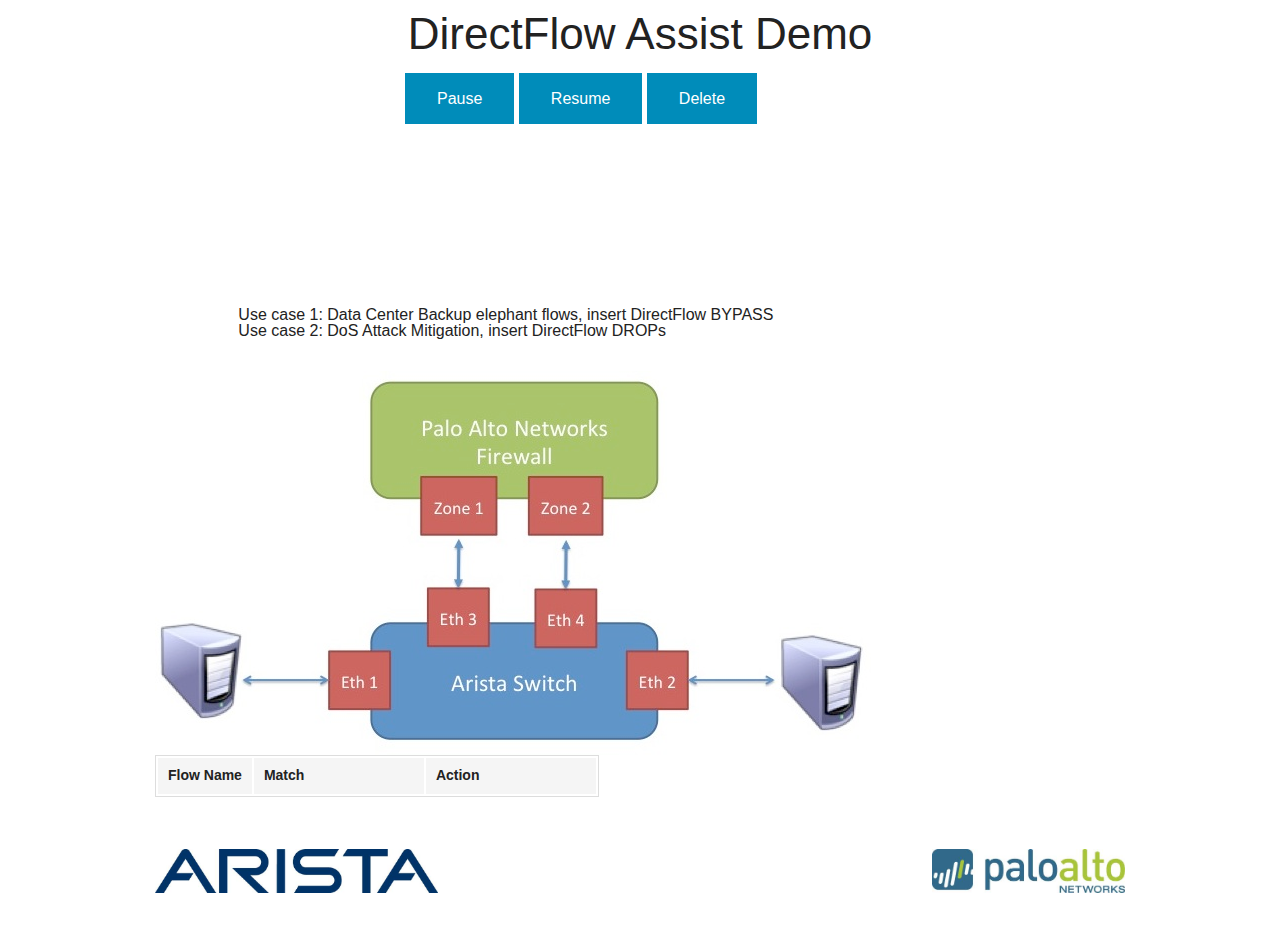
<file: demo/panView/index.html>
<!DOCTYPE html>
<meta charset="utf-8">
<head>
    <script type="text/javascript" src="jquery-2.1.0.min.js"></script>
    <link rel="stylesheet" href="css/foundation.min.css">
    <style>
        .bar {
            fill: orange;
        }
        .bar:hover {
            fill: orangered ;
        }
        .d3-tip {
            line-height: 1;
            font-weight: bold;
            padding: 12px;
            background: rgba(0, 0, 0, 0.8);
            color: #fff;
            border-radius: 2px;
        }

        /* Creates a small triangle extender for the tooltip */
        .d3-tip:after {
            box-sizing: border-box;
            display: inline;
            font-size: 10px;
            width: 100%;
            line-height: 1;
            color: rgba(0, 0, 0, 0.8);
            content: "\25BC";
            position: absolute;
            text-align: center;
        }

        /* Style northward tooltips differently */
        .d3-tip.n:after {
            margin: -1px 0 0 0;
            top: 100%;
            left: 0;
        }
    </style>
</head>
<body>
    <div class="row">
        <div class = "small-12 columns">
            <h1 align=center>DirectFlow Assist Demo</h1>
        </div>
    </div>
    <div class="row">
        <div class = "small-1 columns">
        </div>
        <div class = "small-9 columns">
            <button id="pause">Pause</button>
            <button id="resume">Resume</button>
            <button id="delete">Delete</button>
        </div>
    </div>

</div>
    <div class = "row">
        <script>
            $(document).ready(function() {
                $("#pause" )
                .click(function( event ) {
                    $.get("http://172.22.28.143:8090/dfa/pause");
                    console.log("pause")
                });
                $("#resume" )
                .click(function( event ) {
                    $.get("http://172.22.28.143:8090/dfa/resume");
                    console.log("resume")
                });
                $("#delete" )
                .click(function( event ) {
                    $.get("http://172.22.28.143:8090/dfa/delete");
                    console.log("delete")
                    // Reset Graphic
                });
            });
        </script>
        <script src="./d3.min.js"></script>
        <script>
            var width = 800;
            var gap = 5;
            var left_width = 100;
            var barHeight = 20;
            var names = [];
            var rates = []; 
            var totalBarHeight = (barHeight + gap * 2) * 4;
            var maxRate = 100;

            var svg = d3.select("body").append("svg")
            .attr("width", width + left_width)
            .attr("height", totalBarHeight + 40)
            .append("g")
            .attr("transform", "translate(10, 20)");
            $.getJSON('http://172.22.28.143:8090/something?callback=?', receivedData);
            $.getJSON('http://172.22.28.143:8090/show/directflow/flows?callback=?', receivedFlows);
            doPoll();


            /*
                Internal Functions
            */

            function receivedData(data, stat) {
                console.log("received data");
                var i = 0;
                data.forEach(function(intf) {
                    names.push(intf.name);
                    rates.push(intf.stats.inPktsRate + i);
                    i = i + .000001;
                });
                graph(data);
            }
            function receivedData2(data, stat) {
                var rates = []
                data.forEach(function(intf) {
                    rates.push(intf.stats.inPktsRate + intf.stats.outPktsRate);
                });
                console.log(rates);
                redraw(rates);
            }

            function receivedFlows(data, stat) {
                removeFlows();
                showFlows(data);
            }

            function doPoll() {
                $.getJSON('http://172.22.28.143:8090/something?callback=?', receivedData2);
                $.getJSON('http://172.22.28.143:8090/show/directflow/flows?callback=?', receivedFlows);
                setTimeout(doPoll, 4000);
            }


            function redraw(rates) {
                var x = d3.scale.linear()
                .domain([0, maxRate])
                .range([0, width]);

                svg.selectAll("rect")
                .data(rates)
                .transition()
                .attr("width", function(d) {
                    return x(d) })

            }

            function showFlows(flows) {
                flows.forEach(function(flow) {
                    var $match;
                    var $action = "<b>outIntf:</b> " + flow.action.outInterfaces[0];

                    if(flow.match.inInterfaces.length > 0) {
                        //Static flow entries
                        $match = "<b>inIntf: </b>" + flow.match.inInterfaces[0];
                    }
                    if(flow.match.ipDst != null) {
                        //Matching on IP
                        $match = "<b>ipDst:</b> " + flow.match.ipDst.ip + "<br/> <b>ipSrc:</b> " + flow.match.ipSrc.ip;
                        if(flow.action.outputDrop) {
                            //Drop Rule - Firewall demo
                            $action = "<b>DROP</b>";
                            // Insert drop graphic here
                        }
                        else {
                            // Bypass rule
                            // Insert BYPASS graphic here
                        }

                    }
                    $("#flows").append("<tr class=\"flowRow\"><td>" + flow.name + "</td><td>" + $match + 
                            "</td><td>" + $action + "</td></tr>");
                });
            }

            function removeFlows() {
                $("tr").remove(".flowRow");
            }

            function graph(data)
            {
                var x = d3.scale.linear()
                .domain([0, maxRate])
                .range([0, width]);

                var y = d3.scale.ordinal()
                .domain(rates)
                .rangeBands([0, totalBarHeight]);

                svg.selectAll("rect")
                .data(rates)
                .enter()
                .append("rect")
                .attr("class", "bar")
                .attr("x", left_width)
                .attr("y", function(d,i){ 
                    return y(d);
                })
                .attr("width", function(d) {
                    return x(d); })
                .attr("height", barHeight);

                y = d3.scale.ordinal()
                .domain(names)
                .rangeBands([0, totalBarHeight]);

                svg.selectAll("text.label")
                .data(names)
                .enter().append("text")
                .attr("x", left_width / 2)
                .attr("y", function(d, i){ 
                    return y(d) + y.rangeBand()/2 - gap; } )
                .attr("dy", ".36em")
                .attr("text-anchor", "middle")
                .attr('class', 'name')
                .text(String);
            }
        </script>
    </div>
    <div class = "row">
        <div class = "small-1 column">
        </div>
        <div class = "small-11 columns">
            Use case 1: Data Center Backup elephant flows, insert DirectFlow BYPASS
        </div>
    </div>
    <div class = "row">
        <div class = "small-1 column">
        </div>
        <div class = "small-11 columns">
            Use case 2: DoS Attack Mitigation, insert DirectFlow DROPs
        </div>
    </div>
    </br>
    </br>
    <div class = "row">
        <div class = "twelve columns">
            <img src = "panDiagram.jpg" height = "300" />
        </div>
    </div>
    <div class = "row">
        <div class = "small-12 columns">
                <table>
                    <thead>
                        <tr>
                            <th>Flow Name</th>
                            <th width="170">Match</th>
                            <th width="170">Action</th>
                        </tr>
                    </thead>
                    <tbody id="flows">
                    </tbody>
                </table>
        </div>
    </div>
    <br/>
    <br/>
    <div class="row">
        <div class="two columns">
            <img src = "arista_logo.jpg" style="height:44px; float: left;"/>
            <img src = "panlogo.jpg" style="height:44px; float: right;"/>
        </div>
    </div>
    <div class="row">
        <br/>
        <br/>
    </div>
</body>
</html>
</file>
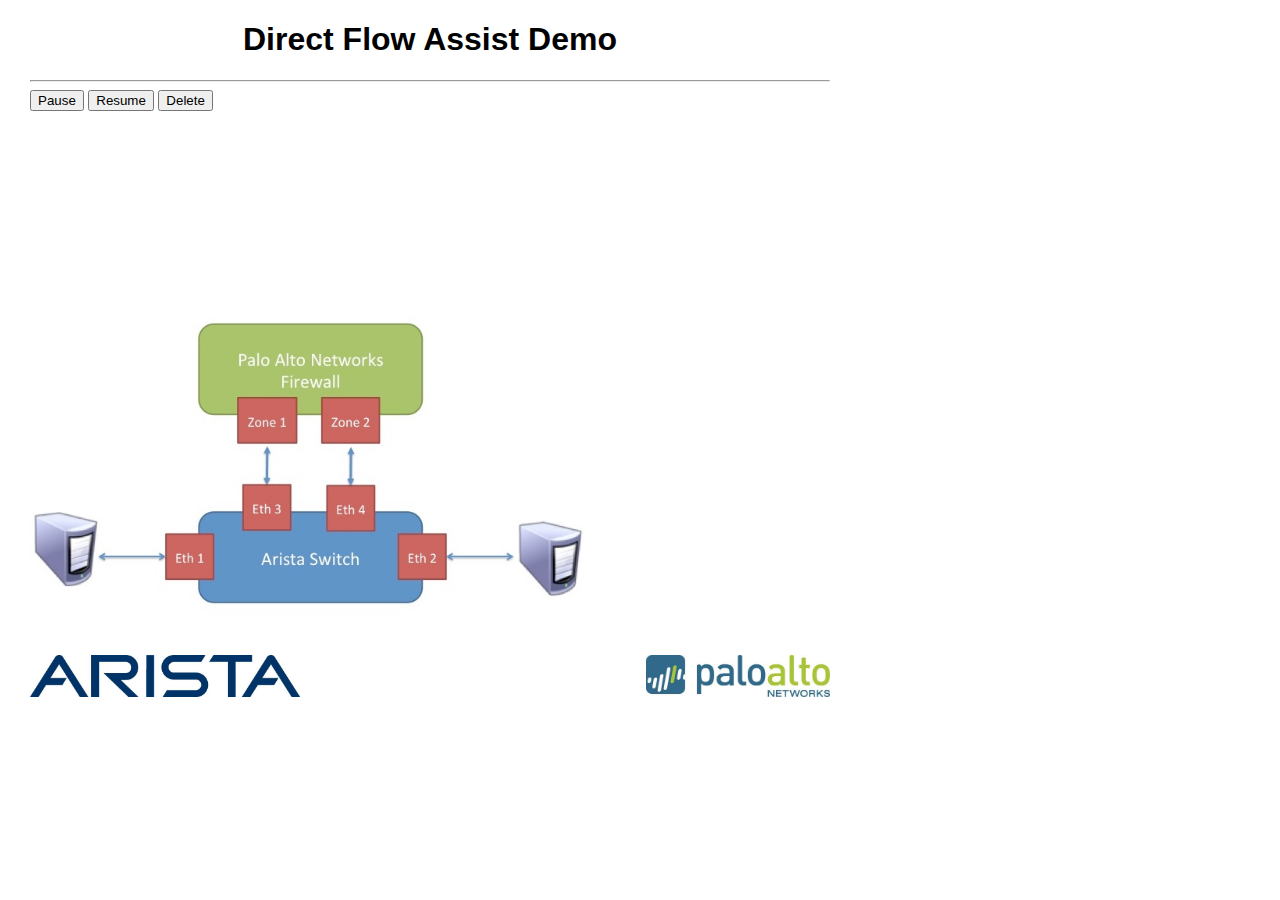
<file: demo/panView/d3-old.html>
<!DOCTYPE html>
<meta charset="utf-8">
<style>

    body {
        margin-left:30px;
        font-family: "Helvetica", Sans-serif;
        width: 800px;
    }
    .bar {
        fill: steelblue;
    }

    .bar:hover {
        fill: brown;
    }

    .axis {
        font: 10px sans-serif;
    }

    .axis path,
    .axis line {
        fill: none;
        stroke: #000;
        shape-rendering: crispEdges;
    }

    .x.axis path {
        display: none;
    }
    .rate {
          fill: white;
      }

    .right {
        float:right;
    }
    .left {
        float:left;
    } 
</style>
<head>
    <script type="text/javascript" src="jquery-2.1.0.min.js"></script>
</head>
<body>
    <h1 align=center>Direct Flow Assist Demo</h1>
    <hr>
    <button id="pause">Pause</button>
    <button id="resume">Resume</button>
    <button id="delete">Delete</button>

    <script>
        $(document).ready(function() {
            $("#pause" )
            .click(function( event ) {
                $.get("http://localhost:8080/dfa/pause");
                console.log("pause")
            });
            $("#resume" )
            .click(function( event ) {
                $.get("http://localhost:8080/dfa/resume");
                console.log("resume")
            });
            $("#delete" )
            .click(function( event ) {
                $.get("http://localhost:8080/dfa/delete");
                console.log("delete")
            });
        });
    </script>
    <script src="./d3.min.js"></script>
    <script>
        var width = 800;
        var gap = 5;
        var left_width = 100;
        var barHeight = 20;
        var names = [];
        var rates = []; 
        var totalBarHeight = (barHeight + gap * 2) * 4;
        var maxRate = 20;

        var svg = d3.select("body").append("svg")
        .attr("width", width + left_width)
        .attr("height", totalBarHeight + 80)
        .append("g")
        .attr("transform", "translate(10, 20)");
        $.getJSON('http://localhost:8080/something?callback=?', receivedData);
        doPoll();
        function receivedData(data, stat) {
            var i = 0;
            data.forEach(function(intf) {
                names.push(intf.name);
                rates.push(intf.stats.inPktsRate + i);
                i = i + .000001;
            });
            foo(data);
        }
        function receivedData2(data, stat) {
            var rates = []
            data.forEach(function(intf) {
                rates.push(intf.stats.inPktsRate + intf.stats.outPktsRate);
            });
            console.log(rates);
            redraw(rates);
        }
        function doPoll() {
            $.getJSON('http://localhost:8080/something?callback=?', receivedData2);
            setTimeout(doPoll, 4000);
        }


        function redraw(rates) {

            var x = d3.scale.linear()
            .domain([0, maxRate])
            .range([0, width]);

            svg.selectAll("rect")
            .data(rates)
            .transition()
            .attr("width", function(d) {
                return x(d) })

        }

        function foo(data)
        {


            var x = d3.scale.linear()
            .domain([0, maxRate])
            .range([0, width]);

            var y = d3.scale.ordinal()
            .domain(rates)
            .rangeBands([0, totalBarHeight]);

            svg.selectAll("rect")
            .data(rates)
            .enter()
            .append("rect")
            .attr("class", "bar")
            .attr("x", left_width)
            .attr("y", function(d,i){ 
                console.log(i);
                console.log(y(d));
                //return i * 20 + 20;
                return y(d);
                })
            .attr("width", function(d) {
                return x(d); })
            .attr("height", barHeight);

            y = d3.scale.ordinal()
            .domain(names)
            .rangeBands([0, totalBarHeight]);

            svg.selectAll("text.label")
            .data(names)
            .enter().append("text")
            .attr("x", left_width / 2)
            .attr("y", function(d, i){ 
                return y(d) + y.rangeBand()/2 - gap; } )
            .attr("dy", ".36em")
            .attr("text-anchor", "middle")
            .attr('class', 'name')
            .text(String);
        }
    </script>
    <div>
        <img src = "panDiagram.jpg" height = "300" />
</div>
<br/>
<br/>
    <div class=left>
    <img src = "arista_logo.jpg" height = "42"/>
</div>
<div class=right>
    <img src = "panlogo.jpg" height = "42"/>
</div>
</body>
</html>
</file>
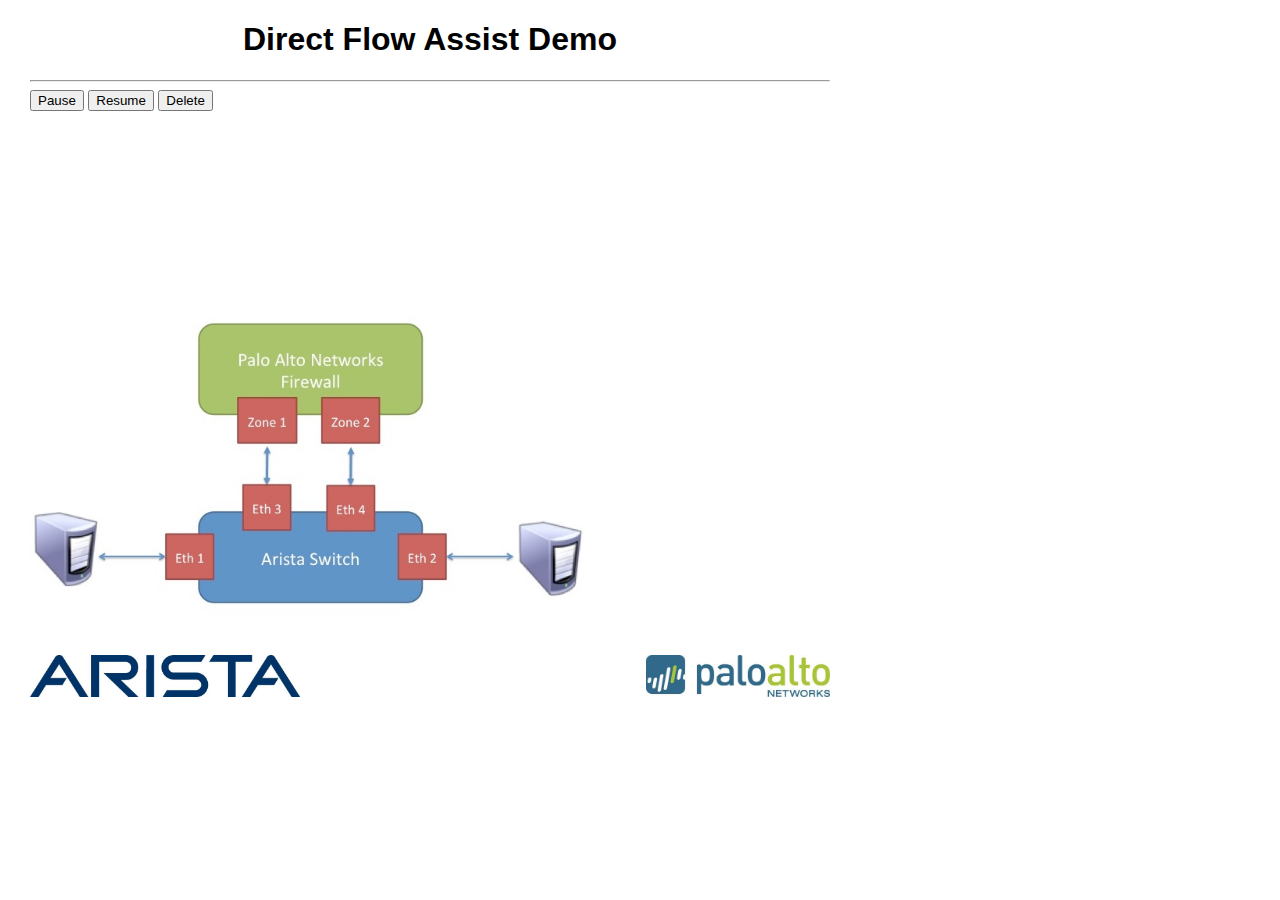
<file: demo/panView/d3.html>
<!DOCTYPE html>
<meta charset="utf-8">
<style>

    body {
        margin-left:30px;
        font-family: "Helvetica", Sans-serif;
        width: 800px;
    }
    .bar {
        fill: steelblue;
    }

    .bar:hover {
        fill: brown;
    }

    .axis {
        font: 10px sans-serif;
    }

    .axis path,
    .axis line {
        fill: none;
        stroke: #000;
        shape-rendering: crispEdges;
    }

    .x.axis path {
        display: none;
    }
    .rate {
          fill: white;
      }

    .right {
        float:right;
    }
    .left {
        float:left;
    } 
</style>
<head>
    <script type="text/javascript" src="jquery-2.1.0.min.js"></script>
</head>
<body>
    <h1 align=center>Direct Flow Assist Demo</h1>
    <hr>
    <button id="pause">Pause</button>
    <button id="resume">Resume</button>
    <button id="delete">Delete</button>

    <script>
        $(document).ready(function() {
            $("#pause" )
            .click(function( event ) {
                $.get("http://localhost:8080/dfa/pause");
                console.log("pause")
            });
            $("#resume" )
            .click(function( event ) {
                $.get("http://localhost:8080/dfa/resume");
                console.log("resume")
            });
            $("#delete" )
            .click(function( event ) {
                $.get("http://localhost:8080/dfa/delete");
                console.log("delete")
            });
        });
    </script>
    <script src="./d3.min.js"></script>
    <script>
        var width = 800;
        var gap = 5;
        var left_width = 100;
        var barHeight = 20;
        var names = [];
        var rates = []; 
        var totalBarHeight = (barHeight + gap * 2) * 4;
        var maxRate = 50;

        var svg = d3.select("body").append("svg")
        .attr("width", width + left_width)
        .attr("height", totalBarHeight + 80)
        .append("g")
        .attr("transform", "translate(10, 20)");
        $.getJSON('http://localhost:8080/something?callback=?', receivedData);
        doPoll();
        function receivedData(data, stat) {
            var i = 0;
            data.forEach(function(intf) {
                names.push(intf.name);
                rates.push(intf.stats.inPktsRate + i);
                i = i + .000001;
            });
            foo(data);
        }
        function receivedData2(data, stat) {
            var rates = []
            data.forEach(function(intf) {
                rates.push(intf.stats.inPktsRate + intf.stats.outPktsRate);
            });
            console.log(rates);
            redraw(rates);
        }
        function doPoll() {
            $.getJSON('http://localhost:8080/something?callback=?', receivedData2);
            setTimeout(doPoll, 4000);
        }


        function redraw(rates) {

            var x = d3.scale.linear()
            .domain([0, maxRate])
            .range([0, width]);

            svg.selectAll("rect")
            .data(rates)
            .transition()
            .attr("width", function(d) {
                return x(d) })

        }

        function foo(data)
        {


            var x = d3.scale.linear()
            .domain([0, maxRate])
            .range([0, width]);

            var y = d3.scale.ordinal()
            .domain(rates)
            .rangeBands([0, totalBarHeight]);

            svg.selectAll("rect")
            .data(rates)
            .enter()
            .append("rect")
            .attr("class", "bar")
            .attr("x", left_width)
            .attr("y", function(d,i){ 
                console.log(i);
                console.log(y(d));
                //return i * 20 + 20;
                return y(d);
                })
            .attr("width", function(d) {
                return x(d); })
            .attr("height", barHeight);

            y = d3.scale.ordinal()
            .domain(names)
            .rangeBands([0, totalBarHeight]);

            svg.selectAll("text.label")
            .data(names)
            .enter().append("text")
            .attr("x", left_width / 2)
            .attr("y", function(d, i){ 
                return y(d) + y.rangeBand()/2 - gap; } )
            .attr("dy", ".36em")
            .attr("text-anchor", "middle")
            .attr('class', 'name')
            .text(String);
        }
    </script>
    <div>
        <img src = "panDiagram.jpg" height = "300" />
</div>
<br/>
<br/>
    <div class=left>
    <img src = "arista_logo.jpg" height = "42"/>
</div>
<div class=right>
    <img src = "panlogo.jpg" height = "42"/>
</div>
</body>
</html>
</file>
